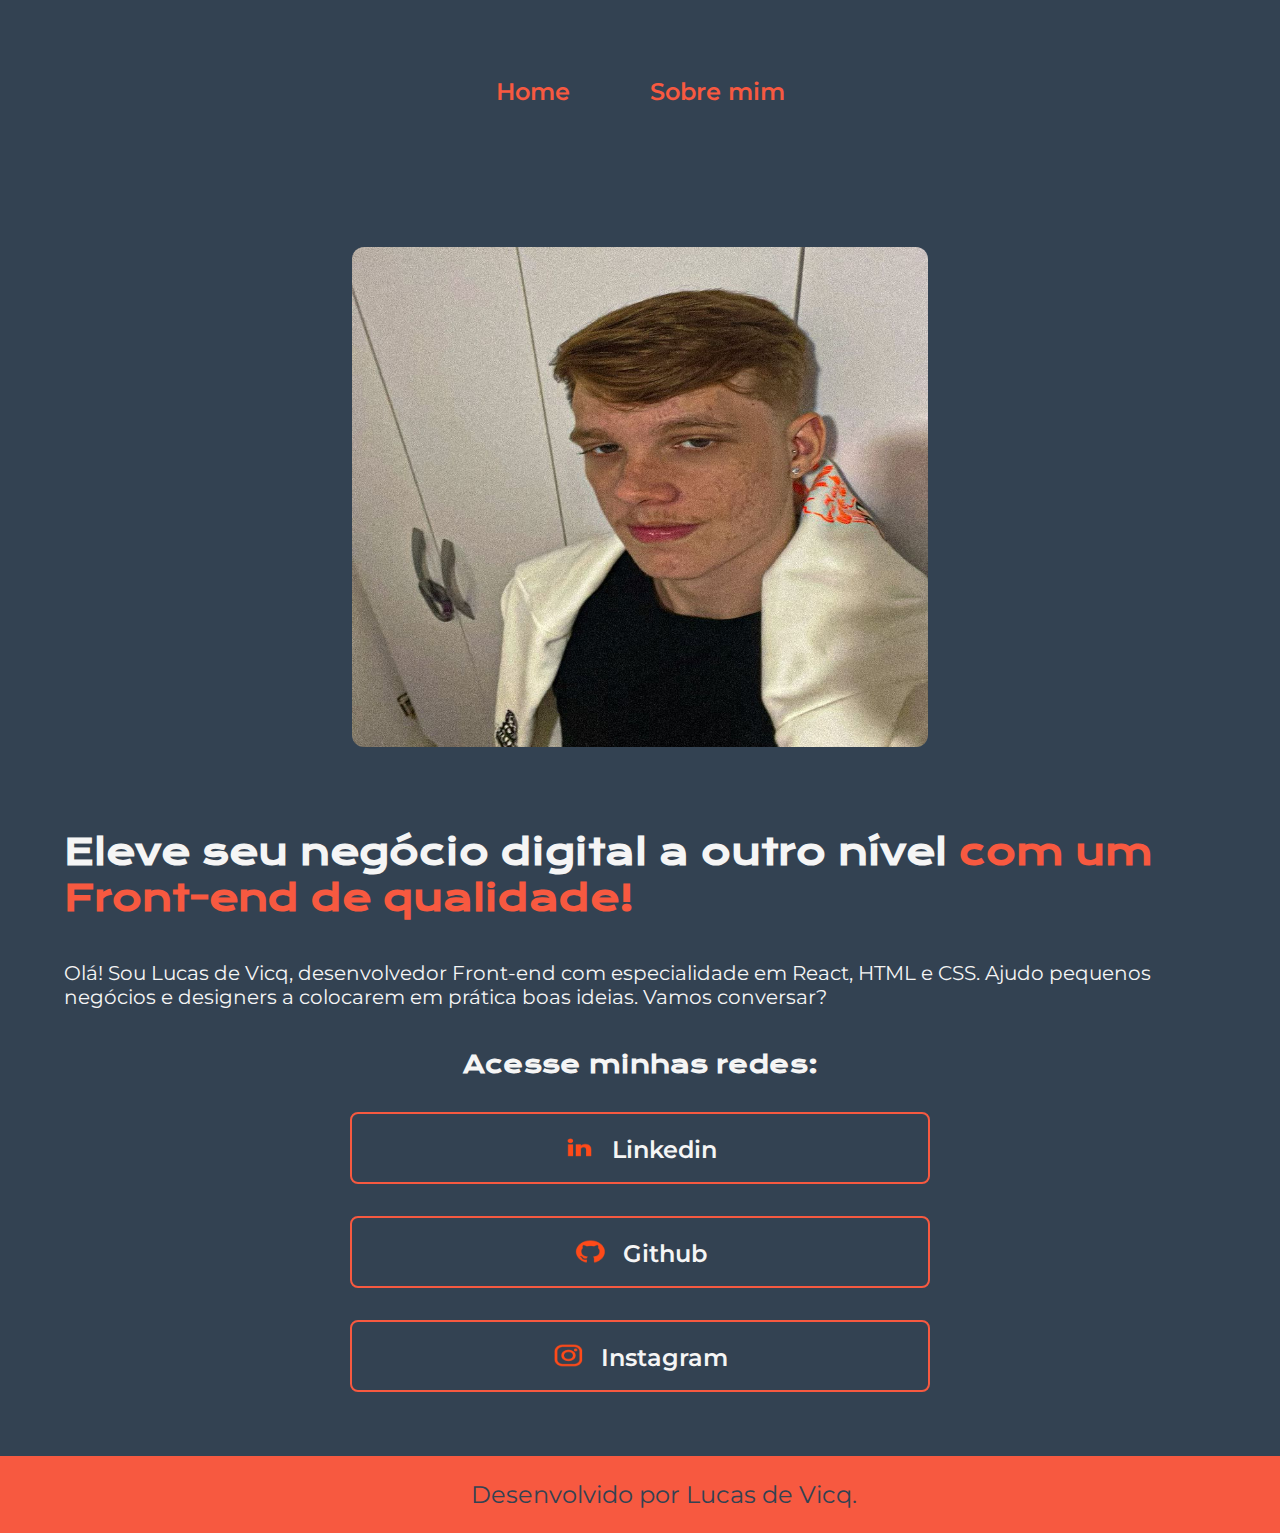
<file: index.html>
<!DOCTYPE html>
<html lang="pt-br">
    <head>
            <meta charset="UTF-8">
            <meta name="viewport" content="width=device-width, initial-scale=1.0">
            <link rel="stylesheet" href="style.css">
        <title>Portfolio</title>
    </head>





    <body>
        <header class="cabecalho">
            <nav class="cabecalho__menu">
                <a class="cabecalho__menu__link">Home</a>
                <a class="cabecalho__menu__link" href="about.html">Sobre mim</a>
            </nav>
        </header>
        <main class="apresentacao">
            <section class="apresentacao__conteudo">
                <h1 class="apresentacao__titulo">
                Eleve seu negócio digital a outro nível <strong class="titulo-destaque">com um Front-end de qualidade!</strong> 
                </h1>

                <p class="apresentacao__paragrafo">
                Olá! Sou Lucas de Vicq, desenvolvedor Front-end com especialidade em React, HTML e CSS. Ajudo pequenos negócios e designers a colocarem em prática boas ideias. Vamos conversar?
                </p>
                <div class="apresentacao__links">
                    <h2 class="apresentacao__links__subtitulo">Acesse minhas redes:</h2>
                    <a class="apresentacao__links__navegacao" href="https://www.linkedin.com/in/lucas-de-vicq/">
                        <img src="linkedin2.png" alt="Linkedin">
                        Linkedin
                    </a>
                    <a class="apresentacao__links__navegacao" href="https://github.com/lucasdvicq">
                        <img src="github2.png" alt="Github">
                        Github
                    </a>
                    </a>
                    <a class="apresentacao__links__navegacao" href="https://instagram.com/lucasdvicq">
                        <img src="instagram2.png" alt="Instagram">
                        Instagram
                    </a>   
                    
                </div>
            </section>
            <img class="apresentacao__imagem" src="lucas.jpeg" alt="Foto do Lucas">    
        </main>
        <footer class="rodape">Desenvolvido por Lucas de Vicq.</footer>
    </body>
</html>
</file>
<file: style.css>
@import url('https://fonts.googleapis.com/css2?family=Krona+One&family=Montserrat:wght@100;400;600&display=swap');

:root {
    --cor-primaria: #334252;
    --cor-secundaria: #F5F5F5;
    --cor-terciaria: #F75940;
    --cor-hover: #364857;

    --fonte-primaria: 'Krona One', sans-serif;
    --fonte-secundaria: 'Montserrat', sans-serif;  

} 


* {
    margin: 0px;
    padding: 0px;
}

body {
    height: 0%;
    box-sizing: border-box;
    background-color: var(--cor-primaria);
    color: var(--cor-secundaria);
}

.cabecalho {
    padding: 2% 0% 0% 20%

}

.cabecalho__menu {
    display: flex;
    gap: 80px;
}

.cabecalho__menu__link {
    color: var(--cor-terciaria);
    font-family: var(--fonte-secundaria); 
    font-size: 1.5rem;
    font-weight: 600;
    text-decoration: none;

}

.cabecalho__menu__link:hover {
    color: var(--cor-secundaria);
}

.apresentacao { 
    padding: 5% 20%;
    display: flex;  
    align-items: center;
    justify-content: space-between;
    gap: 82px;
    
}

img { 
    max-height: 500px;  
    width: auto;
    height: auto;
    border-radius: 12px;
}

.apresentacao__foto {
    width: auto;
}
   
.apresentacao__conteudo 
{
    width: 50%;
    display: flex;
    flex-direction: column;
    gap: 40px;
}

.apresentacao__titulo {
    font-size: 2.25rem;
    font-family: var(--fonte-primaria);
}

.titulo-destaque {
    color: var(--cor-terciaria);
}

.apresentacao__paragrafo {
    font-size: 1.25rem ;
    font-family: var(--fonte-secundaria);  
}

.apresentacao__links__subtitulo {
    font-family: var(--fonte-primaria);
    font-size: 1.5rem;
}

.apresentacao__links {
    display: flex;
    flex-direction: column;
    justify-content: space-between;
    align-items: center;
    gap: 32px;
}

.apresentacao__links__navegacao{
    gap: 16px;
    display: flex;
    justify-content: center;
    color: var(--cor-secundaria);
    width: 50%;
    height: 25px;
    text-align: center;
    border-radius: 8px;
    border: 2px solid var(--cor-terciaria);
    font-size: 1.5rem;
    font-weight: 600;
    padding: 21.5px 0;
    text-decoration: none;
    font-family: var(--fonte-secundaria); 
}

.apresentacao__links__link:hover {
    background-color: var(--cor-hover);
}

.apresentacao__imagem {
    width: 50%;
}

.apresentacao__sobre__mim {
    font-size: 1.25rem;
    font-family: var(--fonte-primaria);

}

.rodape {
    background-color: var(--cor-terciaria);
    color: var(--cor-primaria);
    font-family: var(--fonte-secundaria);  
    font-size: 1.5rem;
    font-weight: 400;
    display: flex;
    justify-content: center;
    padding: 24px;
    position: relative;
     bottom: 0%;
     width: 100%;
}

@media (max-width: 1400px) {
    .cabecalho {
        padding: 6%;
    }

    .cabecalho__menu {
        justify-content: center;
    }

    .apresentacao {
        flex-direction: column-reverse;
        padding: 5%;
    }

    .apresentacao__conteudo {
        width: auto;
    }
}
</file>
